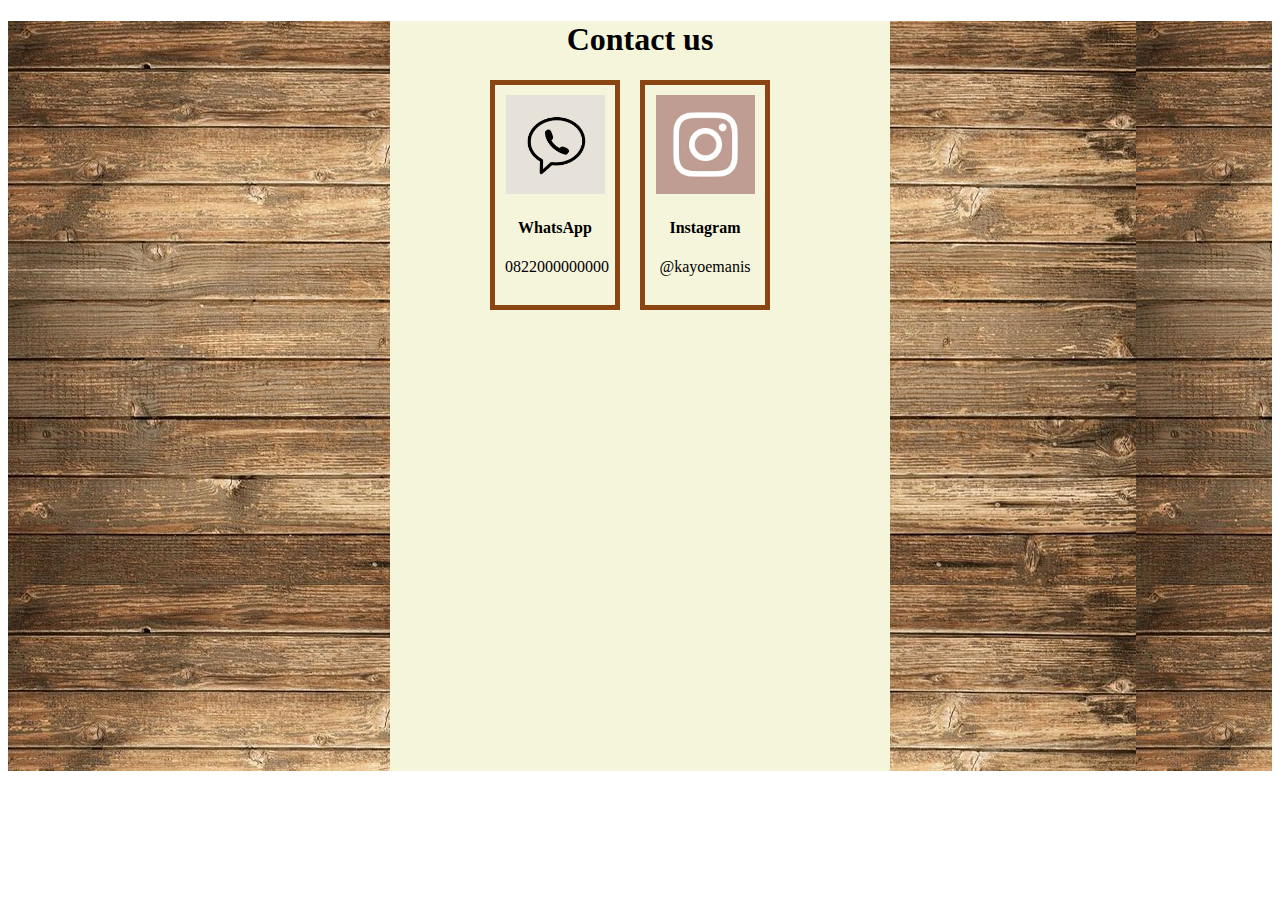
<file: Menu/contact.html>
<!DOCTYPE html>
<html>
<head>
	<title>Contact</title>
	<style>
		.satu{border: 5px solid saddlebrown;
			height: 200px;
			width: 100px;
			text-align: center;
			padding: 10px;
			margin-left: 100px;
			position : absolute}

		.dua{border: 5px solid saddlebrown;
			height: 200px;
			width: 100px;
			text-align: center;
			padding: 10px;
			margin-left: 250px;
			position : absolute}
	</style>
</head>
<body>
	<div style="background-image: url(gambar1.jpg)">
	<div style="background-color: beige; 
				height: 750px;
				width: 500px;
				margin-top: 20px;
				margin: auto;
				text-align: center;";>
		<h1>Contact us</h1>
		<div class="satu">
			<img src="wa.jpg" style="width:99%">
			<h4>WhatsApp</h4>
			<p>0822000000000</p>
		</div>
		<div class="dua">
			<img src="ig.jpg" style="width:99%">
			<h4>Instagram</h4>
			<p>@kayoemanis</p>
		</div>
  	</div>
	</div>
</body>
</html>
</file>
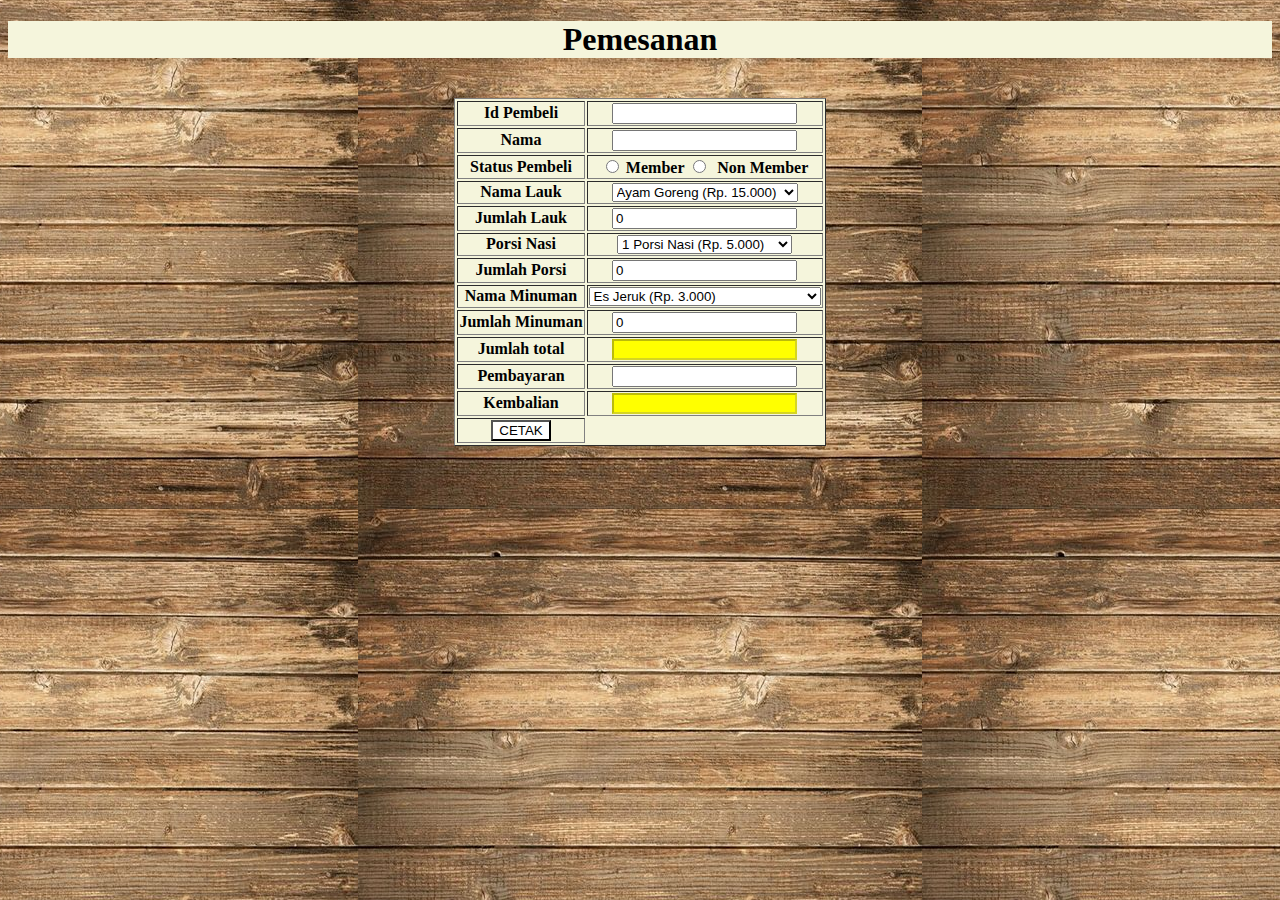
<file: Menu/kasir.html>
<!DOCTYPE html>
<html>
<head>
 <title></title>
 <style>
    .tengah{
      background-image:url(gambar1.jpg);
      background-position:center;
      width:auto;
      height:auto;
    }
  
    table{
      background: beige;
      margin:auto;
    }

</style>
</head>
<body class="tengah">
  <div>
    <table border="1">
    <h1 align="center" style="background: beige">Pemesanan</h1>
    <tr>    
    <th>Id Pembeli</th>
    <th><input type="number"  id="id" onchange="total()" ></th>
    </tr>
    <tr>    
    <th>Nama</th>
    <th><input type="text"  id="nama" onchange="total()" ></th>
    </tr>
    <th>Status Pembeli</th>
      <th><input type="radio" id="status_pembeli" name="status_pembeli" value="Member" required>&nbsp;<label>Member</label>
      <input type="radio" id="status_pembeli" name="status_pembeli" value="Non Member" required>&nbsp; <label>Non Member</label></th>
      <br>
    <tr>    
    <th>Nama Lauk</th>
    <th><select id="lauk" onchange="total()">
        <option value="Ayam Goreng">Ayam Goreng (Rp. 15.000)</option>
        <option value="Ayam Bakar">Ayam Bakar (Rp. 20.000)</option>
        <option value="Bebek Goreng">Bebek Goreng (Rp. 20.000)</option>
        <option value="Bebek Bakar">Bebek Bakar (Rp. 25.000)</option>
        <option value="Ikan Goreng">Ikan Goreng(Rp. 15.000)</option>
        <option value="Ikan Bakar">Ikan Bakar(Rp. 20.000)</option>
    </select></th>
    </tr>
    <tr>    
    <th>Jumlah Lauk</th>    
    <th><input type="number" id="jumlah_lauk"  value="0" onchange="total()"></th>
    </tr>
    <tr>    
    <th>Porsi Nasi</th>
    <th><select id="nasi" onchange="total()">
        <option value="1 Porsi Nasi">1 Porsi Nasi (Rp. 5.000)</option>
        <option value="1 Bakul Nasi">1 Bakul Nasi (Rp. 15.000)</option>
    </select></th>
    </tr> 
    <tr>    
    <th>Jumlah Porsi</th>    
    <th><input type="number" id="jumlah_nasi"  value="0" onchange="total()"></th>
    </tr>
    <tr>    
    <th>Nama Minuman</th>
    <th><select id="minuman" onchange="total()">
        <option value="Es Jeruk">Es Jeruk (Rp. 3.000)</option>
        <option value="Jeruk Hangat">Jeruk Hangat (Rp. 3.000)</option>
        <option value="Es Teh">Es Teh (Rp. 2.000)</option>
        <option value="Teh Hangat">Teh Hangat (Rp. 2.000)</option>
        <option value="Es Kelapa">Es Kelapa (Rp. 10.000)</option>
        <option value="Es Kelapa Jeruk">Es Kelapa Jeruk(Rp. 15.000)</option>
        <option value="Es Kelapa Susu Madu">Es Kelapa Susu Madu (Rp. 15.000)</option>
    </select></th>
    </tr> 
    <th>Jumlah Minuman</th>    
    <th><input type="number" id="jumlah_minuman"  value="0" onchange="total()"></th>
    </tr>

    <tr>    
    <th>Jumlah total</th>
    <th><input type="text" style="background: yellow" id="total" disabled></th>
    </tr>

    <tr>    
    <th>Pembayaran</th>    
    <th><input type="number" id="bayar" onchange="total()"></th>
    </tr>
   
    <tr>    
    <th>Kembalian</th>
    <th><input type="text" style="background: yellow" id="total1" disabled></th>
    </tr>
          
    <tr>
    <th><input type="button" style="background: white"  onclick="window.print()" value="CETAK"></th>
    </tr>       
   
    </table>

  <script type="text/javascript">
  
  function total() {
    var id              = parseInt(document.getElementById('id').value);
    var nama            = document.getElementById('nama').value;
    var status_pembeli  = document.querySelector('input[name = status_pembeli]:checked').value;
    var lauk            = document.getElementById('lauk').value;
    var jumlah_lauk     = parseInt(document.getElementById('jumlah_lauk').value);
    var nasi            = document.getElementById('nasi').value;
    var jumlah_nasi     = parseInt(document.getElementById('jumlah_nasi').value);
    var minuman         = document.getElementById('minuman').value;
    var jumlah_minuman  = parseInt(document.getElementById('jumlah_minuman').value);

        if (lauk == "Ayam Goreng") {
            harga_lauk = 15000;
        } else if (lauk == "Ayam Bakar") {
            harga_lauk = 20000;
        } else if (lauk == "Bebek Goreng") {
            harga_lauk = 20000;
        } else if(lauk == "Bebek Bakar"){
            harga_lauk = 25000;
        } else if(lauk == "Ikan Goreng"){
            harga_lauk = 15000;
        } else if(lauk == "Ikan Bakar"){
            harga_lauk = 20000;
        }

        if (status_pembeli == 'Member') {
            if (jumlah_lauk == 1) {
                diskon = harga_lauk * 0.05;
            } else if (jumlah_lauk <= 3) {
                diskon = harga_lauk * 0.07;
            } else {
                diskon = harga_lauk * 0.1;
            }
        } else if(status_pembeli == 'Non Member'){
            if (jumlah_lauk <= 3) {
                diskon = 0;
            } else if (jumlah_lauk <= 5) {
                diskon = (harga_lauk * jumlah_lauk) * 0.05;
            } else {
                diskon = harga_lauk * 0.05;
            }
        }

        if (nasi == "1 Porsi Nasi") {
              harga_nasi = 5000;
        } else if(nasi== "1 Bakul Nasi"){
              harga_nasi = 15000;
        } 

        if (minuman == "Es Jeruk") {
              harga_minuman = 3000;
        } else if (minuman == "Jeruk Hangat") {
              harga_minuman = 3000;
        } else if (minuman == "Es Teh") {
              harga_minuman = 2000;
        } else if (minuman == "Teh Hangat") {
              harga_minuman = 2000;
        } else if (minuman == "Es Kelapa") {
              harga_minuman = 10000;
        } else if (minuman == "Es Kelapa Jeruk") {
              harga_minuman = 15000;
        } else if (minuman == "Es Kelapa Susu Madu") {
              harga_minuman = 15000;
        }  

    var pembayaran      = parseInt(document.getElementById('bayar').value);
    var jumlah_harga    = (harga_lauk * jumlah_lauk) + (harga_nasi * jumlah_nasi) + (harga_minuman * jumlah_minuman) - diskon;
    document.getElementById('total').value = jumlah_harga;

    var kembali = pembayaran - jumlah_harga;
    document.getElementById('total1').value = kembali;
  
   var cetak  = "Id Pembeli    : "+id+"</br>"+
              "Nama           : "+nama+"</br>" +
              "Status Pembeli : "+status_pembeli+"</br>"+
              "Nama Lauk      : "+lauk+"</br>"+
              "Jumlah Lauk    : "+jumlah_lauk+"</br>"+
              "Porsi Nasi     : "+porsi_nasi+"</br>"+
              "Jumlah Porsi   : "+jumlah_nasi+"</br>"+
              "Nama Minuman   : "+minuman+"</br>"+
              "Jumlah Minuman : "+jumlah_minuman+"</br>"+
              "Jumlah_total  : "+jumlah_harga+"</br>"+
              "pembayaran    : "+pembayaran+"</br>"+
              "Kembalian     : "+kembali;
    document.getElementById("cetak").innerHTML=cetak;
  }
  
 </script>
 </div>
</body>
</html>
</file>
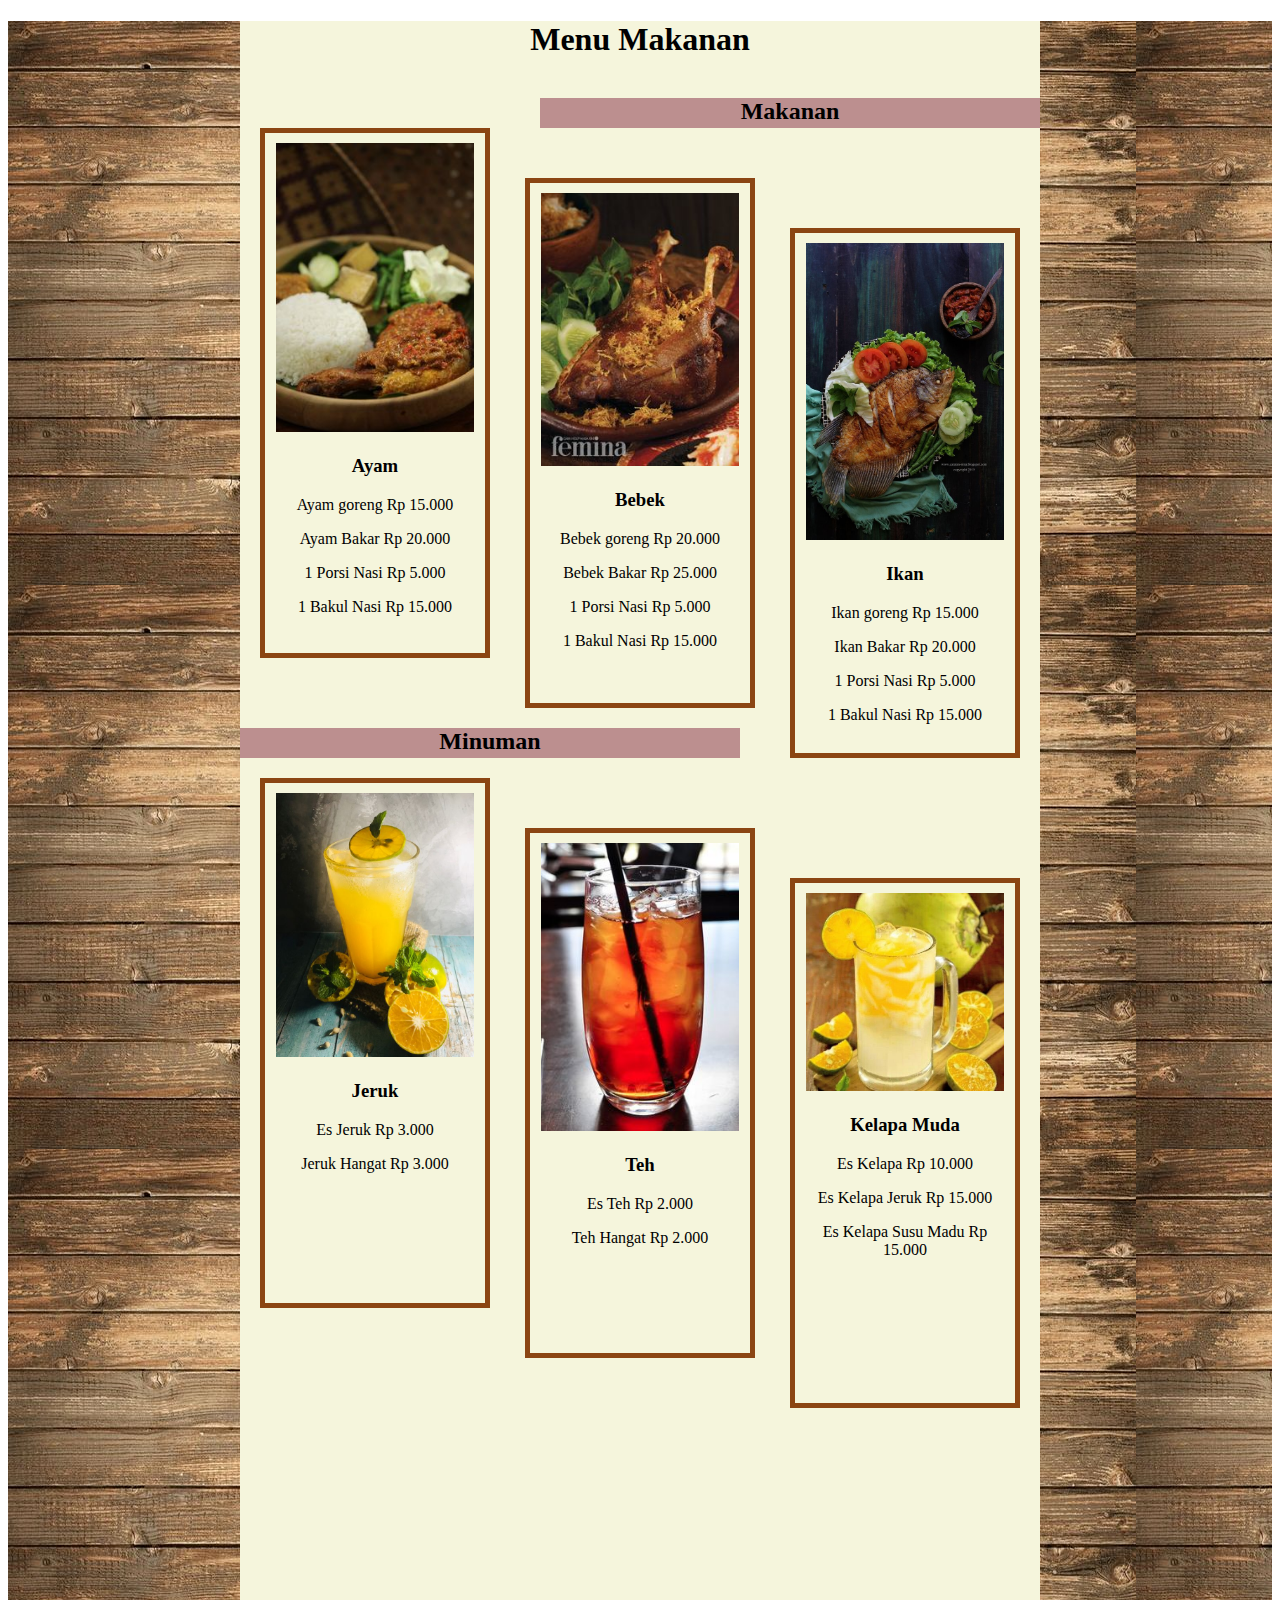
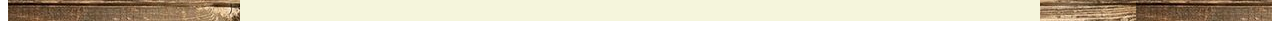
<file: Menu/menu.html>
<!DOCTYPE html>
<html>
<head>
	<title>MenuMakanan</title>
	<style>
		.satu{border: 5px solid saddlebrown;
			height: 500px;
			width: 200px;
			text-align: center;
			padding: 10px;
			margin-left: 20px;
			position : absolute}

		.dua{border: 5px solid saddlebrown;
			height: 500px;
			width: 200px;
			text-align: center;
			padding: 10px;
			margin-left: 285px;
			margin-top: 50px;
			position : absolute;}

		.tiga{border: 5px solid saddlebrown;
			height: 500px;
			width: 200px;
			text-align: center;
			padding: 10px;
			margin-top: 100px;
			margin-left: 550px;
			position : absolute;}

		.empat{border: 5px solid saddlebrown;
			height: 500px;
			width: 200px;
			text-align: center;
			padding: 10px;
			margin-top: 20px;
			margin-left: 20px;
			position : absolute}

		.lima{border: 5px solid saddlebrown;
			height: 500px;
			width: 200px;
			text-align: center;
			padding: 10px;
			margin-left: 285px;
			margin-top: 70px;
			position : absolute;}

		.enam{border: 5px solid saddlebrown;
			height: 500px;
			width: 200px;
			text-align: center;
			padding: 10px;
			margin-top: 120px;
			margin-left: 550px;
			position : absolute;}
	</style>
</head>
<body>
	<div style="background-image: url(gambar1.jpg)">
		<div style="background-color: beige;
				height: 1600px;
				width: 800px;
				margin-top: 20px;
				margin: auto;
				text-align: center;">
				<h1>Menu Makanan</h1>
				<div style="background-color: rosybrown;
							height: 30px;
							width: 500px;
							margin-top: 40px;
							margin-left: 300px">	
							<h2>Makanan</h2>
				</div>
				<div class="satu">
							<img src="ayam.jpg" style="width:99%">
							<h3>Ayam</h3>
							<p>Ayam goreng		Rp 15.000</p>
							<p>Ayam Bakar		Rp 20.000</p>
							<p>1 Porsi Nasi		Rp 5.000</p>
							<p>1 Bakul Nasi		Rp 15.000</p>
				</div>
				<div class="dua">
							<img src="bebek.jpg" style="width:99%">
							<h3>Bebek</h3>
							<p>Bebek goreng		Rp 20.000</p>
							<p>Bebek Bakar		Rp 25.000</p>
							<p>1 Porsi Nasi		Rp 5.000</p>
							<p>1 Bakul Nasi		Rp 15.000</p>
				</div>
				<div class="tiga">
							<img src="ikan.jpg" style="width:99%">
							<h3>Ikan</h3>
							<p>Ikan goreng		Rp 15.000</p>
							<p>Ikan Bakar		Rp 20.000</p>
							<p>1 Porsi Nasi		Rp 5.000</p>
							<p>1 Bakul Nasi		Rp 15.000</p>
				</div>
				<div style="background-color: rosybrown;
							height: 30px;
							width: 500px;
							margin-top: 600px;">	
							<h2>Minuman</h2>
				</div>
				<div class="empat">
							<img src="jeruk1.jpg" style="width:99%">
							<h3>Jeruk</h3>
							<p>Es Jeruk			Rp 3.000</p>
							<p>Jeruk Hangat		Rp 3.000</p>
				</div>
				<div class="lima">
							<img src="teh.jpg" style="width:99%">
							<h3>Teh</h3>
							<p>Es Teh			Rp 2.000</p>
							<p>Teh Hangat		Rp 2.000</p>
				</div>
				<div class="enam">
							<img src="jeruk.jpg" style="width:99%">
							<h3>Kelapa Muda</h3>
							<p>Es Kelapa			Rp 10.000</p>
							<p>Es Kelapa Jeruk		Rp 15.000</p>
							<p>Es Kelapa Susu Madu	Rp 15.000</p>
				</div>
		</div>
	</div>
</body>
</html>
</file>
